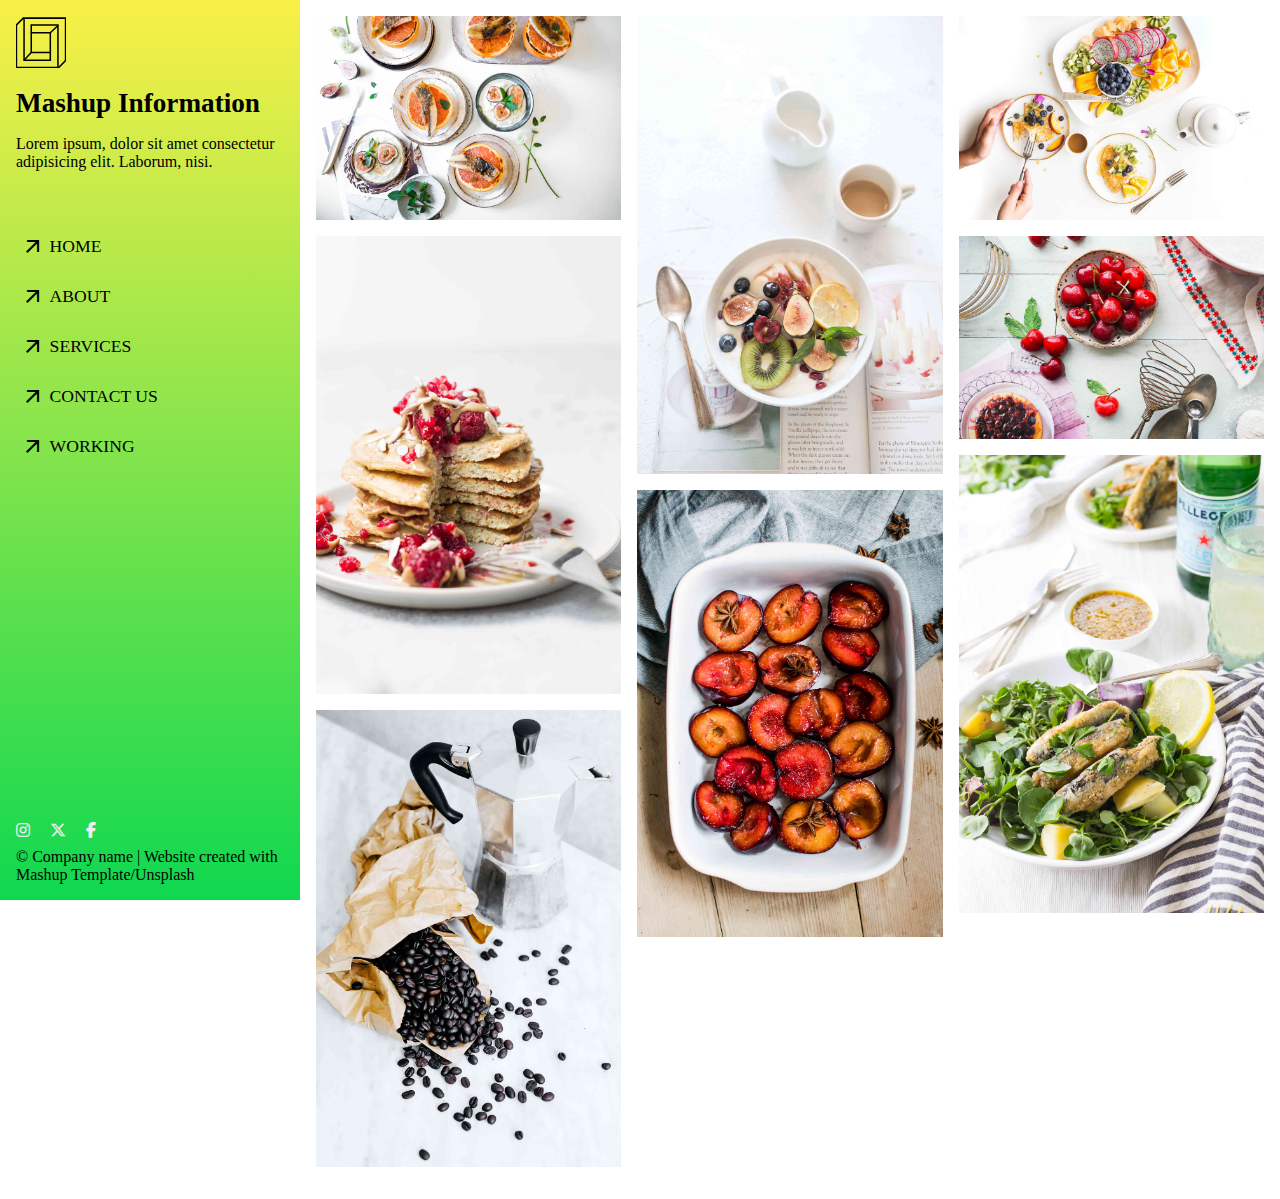
<file: 0618/index.html>
<!DOCTYPE html>
<html lang="ko">

<head>
    <meta charset="UTF-8">
    <meta name="viewport" content="width=device-width, initial-scale=1.0">
    <title>Mashup</title>

    <!-- 네이버 웹폰트 연결(나눔스퀘어) -->
    <link href="https://hangeul.pstatic.net/hangeul_static/css/nanum-square.css" rel="stylesheet">
    
    <!-- 폰트어썸 연결 -->
    <link rel="stylesheet" href="https://cdnjs.cloudflare.com/ajax/libs/font-awesome/6.6.0/css/all.min.css"  />
    
    <!-- 구글 아이콘 연결 -->
    <link rel="stylesheet" href="https://fonts.googleapis.com/css2?family=Material+Symbols+Outlined:opsz,wght,FILL,GRAD@24,200,0,0&" />
    
    <!-- 공통 스타일 연결 -->
    <link rel="stylesheet" href="style/common.css">
    
    <!-- 현재 페이지 스타일 연결 -->
    <link rel="stylesheet" href="style/index.css">
    
</head>


<body>
    
    <div id="topBox">
        <span class="material-symbols-outlined" id="hamburger">
    apps
    </span>
        <img src="./images/mashup-logo.svg" alt="로고" id="logoTop">
        <h1 id="titleTop">Mashup Information</h1>
    </div>
    
    <div id="leftBox">    <!--왼쪽 고정 박스(헤더,내비,푸터)-->

        <header id="header">
            <a href="index.html"><img src="images/mashup-logo.svg" alt="로고 이미지" id="logo"></a>
            <h1 id="title1">Mashup Information</h1>
            <p id="title2">Lorem ipsum, dolor sit amet consectetur adipisicing elit. Laborum, nisi.</p>
        </header>


        <nav id="navi">
            <ul id="menu">
                <li class="main"><a href="index.html" class="mainLink"><span class="material-symbols-outlined menuIcon">arrow_outward</span>HOME</a></li>
                <li class="main"><a href="about.html" class="mainLink"><span class="material-symbols-outlined menuIcon">arrow_outward</span>ABOUT</a></li>
                <li class="main"><a href="services.html" class="mainLink"><span class="material-symbols-outlined menuIcon">arrow_outward</span>SERVICES</a></li>
                <li class="main"><a href="contact.html" class="mainLink"><span class="material-symbols-outlined menuIcon">arrow_outward</span>CONTACT US</a></li>
                <li class="main"><a href="working.html" class="mainLink"><span class="material-symbols-outlined menuIcon">arrow_outward</span>WORKING</a></li>
            </ul>
        </nav>


        <footer id="footer">
            <a href="https://instagram.com" target="_blank"><i class="fa-brands fa-instagram"></i></a>
            <a href="https://x.com" target="_blank"><i class="fa-brands fa-x-twitter"></i></a>
            <a href="https://facebook.com" target="_blank"><i class="fa-brands fa-facebook-f"></i></a>
            <p>© Company name | Website created with Mashup Template/Unsplash</p>
        </footer>

    </div>    <!--왼쪽 고정 박스(헤더,내비,푸터)-->




    <section id="sec">     <!--오른쪽 섹션 영역-->

        <ul id="listBox">
            <li class="list">   <!--첫 번째 리스트-->
                <div class="box">
                    <img src="images/img-12.jpg" alt="">
                    <div class="caption">
                        <div>
                            <h3>Vivasmus vestibulum</h3>
                            <button class="more">Discover more</button>
                        </div>
                    </div>
                </div>
                
                <div class="box">
                    <img src="images/img-04.jpg" alt="">
                    <div class="caption">
                        <div>
                            <h3>Vivasmus vestibulum</h3>
                            <button class="more">Discover more</button>
                        </div>
                    </div>
                </div>
                <div class="box">
                    <img src="images/img-03.jpg" alt="">
                    <div class="caption">
                        <div>
                            <h3>Vivasmus vestibulum</h3>
                            <button class="more">Discover more</button>
                        </div>
                    </div>
                </div>

            </li>

            <li class="list">   <!--두 번째 리스트-->
                <div class="box">
                    <img src="images/img-05.jpg" alt="">
                    <div class="caption">
                        <div>
                            <h3>Vivasmus vestibulum</h3>
                            <button class="more">Discover more</button>
                        </div>
                    </div>
                </div>
                <div class="box">
                    <img src="images/img-11.jpg" alt="">
                    <div class="caption">
                        <div>
                            <h3>Vivasmus vestibulum</h3>
                            <button class="more">Discover more</button>
                        </div>
                    </div>
                </div>

            </li>

            <li class="list">   <!--세 번째 리스트-->
                <div class="box">
                    <img src="images/img-13.jpg" alt="">
                    <div class="caption">
                        <div>
                            <h3>Vivasmus vestibulum</h3>
                            <button class="more">Discover more</button>
                        </div>
                    </div>
                </div>
                
                <div class="box">
                    <img src="images/img-14.jpg" alt="">
                    <div class="caption">
                        <div>
                            <h3>Vivasmus vestibulum</h3>
                            <button class="more">Discover more</button>
                        </div>
                    </div>
                </div>
                <div class="box">
                    <img src="images/img-10.jpg" alt="">
                    <div class="caption">
                        <div>
                            <h3>Vivasmus vestibulum</h3>
                            <button class="more">Discover more</button>
                        </div>
                    </div>
                </div>

            </li>


        </ul>

    </section>     <!--오른쪽 섹션 영역-->

</body>

    

</html>
</file>
<file: 0618/style/common.css>
@charset "utf-8";

/* 모든 페이지에 사용할 공통 스타일 */

@font-face {
    font-family: 'TheJamsil5Bold';
    src: url('https://cdn.jsdelivr.net/gh/projectnoonnu/noonfonts_2302_01@1.0/TheJamsil5Bold.woff2') format('woff2');
    font-weight: 700;
    font-style: normal;
}

* {    /*공통 사항*/
    font-family: 'NanumSquare';
    box-sizing: border-box; margin: 0;
}

ul { list-style: none; padding: 0; }
a { text-decoration: none; }


/* 왼쪽 고정 박스(헤더,내비,푸터) */
#leftBox {
    width: 300px; height: 100vh;
    padding: 1rem;
    background-image: linear-gradient(to top, #0fd850 0%, #f9f047 100%);
    position: fixed; top: 0; left: 0;
    transition: .3s;
}

#logo { width: 50px; margin-bottom: 1rem;}
#title1 { 
    font-size: 1.7rem; margin-bottom: 1rem;
    animation: title 5s linear both infinite;
}
#title2 { }

@keyframes title {
    0% { color: #FF2200; }
    25% { color: #FF7C00 ;}
    50% { color: #725CAD;}
    75% { color: #2B8C44;}
    100% { color: #FF2200; }
}

/* 내비게이션 영역 */
#navi { margin-top: 50px;}

.mainLink {
    display: block;
    line-height: 50px;
    position: relative;
    color: #000; 
    font-size: 1.1rem;
    transition: 0.3s ease-out;
}

.mainLink:hover { color: #fff;}

.mainLink::after {
    content: "";
    position: absolute; top: 0; left: 0;
    width: 0%; height: 100%;
    background: #FF2200;
    transition: 0.2s ease-out;
    z-index: -1;
}
 .mainLink:hover::after { width: 100% }

 .menuIcon {
    transform: translateY(7px);
    margin: 0 0.3rem;
 }

#topBox{
    position: fixed; top: 0; left: 0;
    width: 100%; height: 50px;
    background: #fff;
    box-shadow: 0 5px 5px rgb(0, 0, 0,0.2);
    z-index: 10;
    display: none;
    align-items: center;
}

#titleTop{margin-top: 15px;}

#logoTop
{height: 30px; margin: 0 10px;}
#titleTop
{font-size: 1.7rem; margin-bottom: 1rem;}

#hamburger
{font-size: 30px; margin-right: 30px;}


 /* 푸터 영역 */
 #footer {
    position: absolute;
    bottom: 0; left: 0;
    width: 300px; padding: 1rem;
 }

 #footer > a {
    color: #eee; margin-right: 1rem;
 }
 #footer > a:hover {
    color: #FF7C00;
 }
 #footer > p {
    margin-top: 0.5rem;
 }


 /* 오른쪽 섹션 영역 */
#sec { 
    margin-left: 300px;
    padding: 1rem;
}

.sectionTitle { 
    font-family: 'TheJamsil5Bold';
    font-size: 2.5rem;
    margin-bottom: 0.5em;
}
.smallTitle {
    font-size: 1.5rem; margin-bottom: 0.5rem;
 }
.text { 
    line-height: 1.5em; margin-bottom: 1.5rem;
}
.get {
    background: #a28eed;
    font-size: 1.2rem; border: none;
    color: #fff;  line-height: 40px;
    padding: 0 1rem;
    border-radius: 30px;
    cursor: pointer; transition: 0.3s;
 }
 .get:hover {
    background: #725CAD;
    box-shadow: 0 0 10px rgba(91,73,138,.7);
 }
 .get > span {
    transform: translateY(6px);
    margin-right: 10px;
 }

 /*850px 이하 태블릿 화면용 스타일*/
 @media screen and (max-width:850px) {
    
    #topBox
    {display: flex;}

    #topBox:hover +#leftBox, #leftBox:hover
    {transform: translateX(0);}

    #leftBox
    {transform: translateX(-100%);
    z-index: 9;
    padding-top: 70px;}

    #sec
    {margin-left: 0;}
}

 /*450px 이하 태블릿 화면용 스타일*/
 @media screen and (max-width:450px){

    #listBox{grid-template-columns: 1fr !important;}

 }
</file>
<file: 0618/style/index.css>
@charset "utf-8";

/* index.html 페이지용 스타일 */

#listBox { 
    display: grid;
    grid-template-columns: repeat(3,1fr);
    gap: 1rem;
}
.box { position: relative; margin-bottom: 1rem; }
.box > img { width: 100%; display: block; }
.caption { 
    position: absolute;
    top: 2rem; bottom: 2rem; left: 2rem; right: 2rem;
    background: rgba(255,255,255,0.5);
    backdrop-filter: blur(3px);
    text-align: center;
    opacity: 0; transition: 0.3s;
}
.box:hover .caption { opacity: 1; }
.caption > div { 
    position: absolute; top: 50%; left: 50%;
    transform: translate(-50%,-50%);
    width: 100%;
}
.caption > div > button {
    background: #FF7C00; color: #fff;
    border: none; padding: 0.5rem;
    border-radius: 3px; 
    transition: 0.3s;  margin-top: 0.5rem;
    cursor: pointer;
}
.caption > div > button:hover {
    background: #2B8C44;
}
</file>
